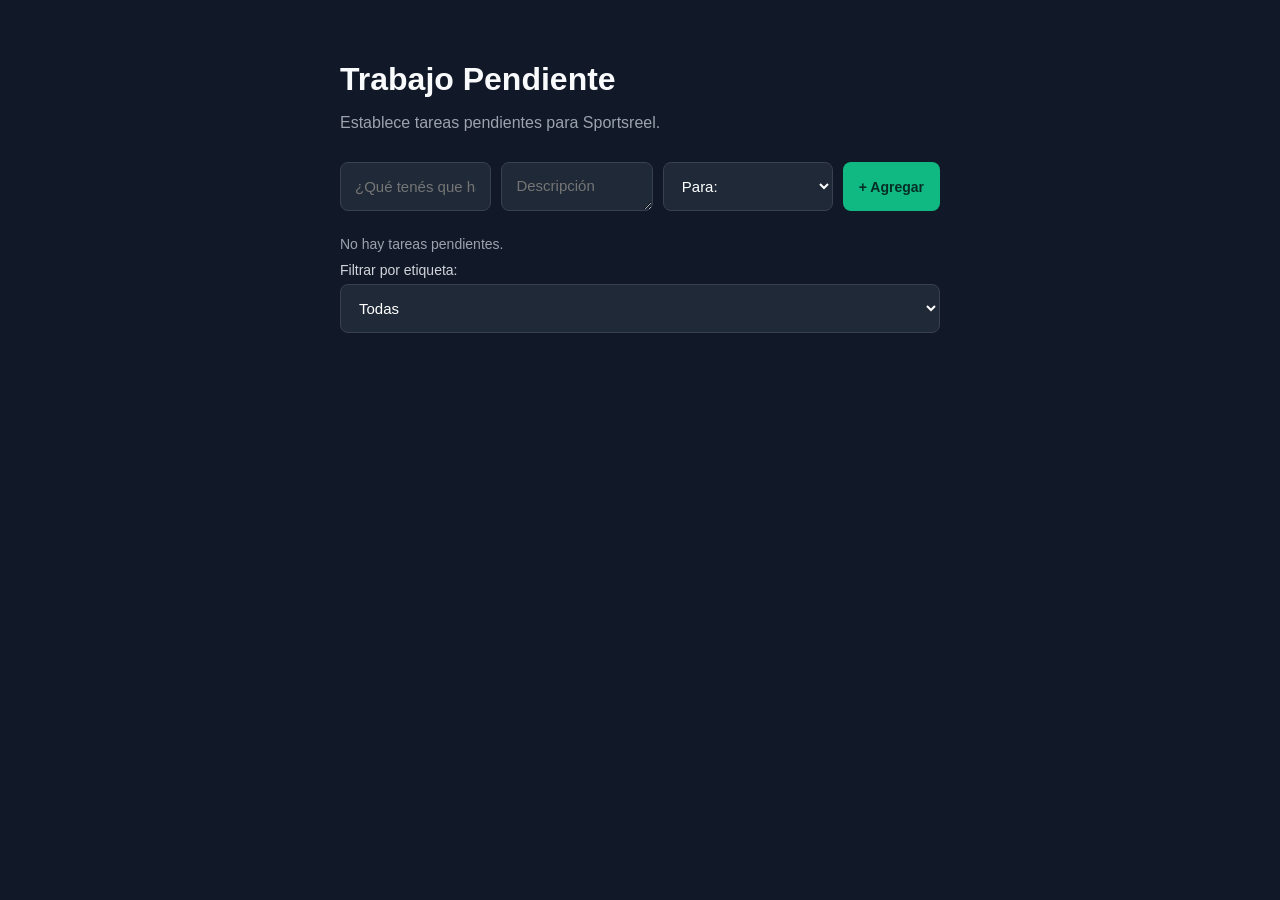
<file: index.html>
<!DOCTYPE html>
<html lang="es">
<head>
    <meta charset="UTF-8">
    <meta name="viewport" content="width=device-width, initial-scale=1.0">
    <meta http-equiv="refresh" content="0; url=tareas.html">
    <meta name="description" content="Administración de tareas, stock y gastos de Sportsreel.">
    <meta property="og:title" content="AdministracionSR">
    <meta property="og:description" content="Administración de tareas, stock y gastos de Sportsreel.">
    <meta property="og:type" content="website">
    <meta property="og:image" content="media/tab.png">
    <meta property="og:image:alt" content="Sportsreel">
    <meta name="twitter:card" content="summary">
    <meta name="twitter:title" content="AdministracionSR">
    <meta name="twitter:description" content="Administración de tareas, stock y gastos de Sportsreel.">
    <meta name="twitter:image" content="media/tab.png">
    <link rel="icon" type="image/png" href="media/tab.png">
    <link rel="apple-touch-icon" href="media/tab.png">
    <title>AdministracionSR</title>
</head>
<body>
    <p>Abriendo AdministracionSR...</p>
    <a href="tareas.html">Si no se abre automáticamente, hacé clic acá.</a>
</body>
</html>
</file>
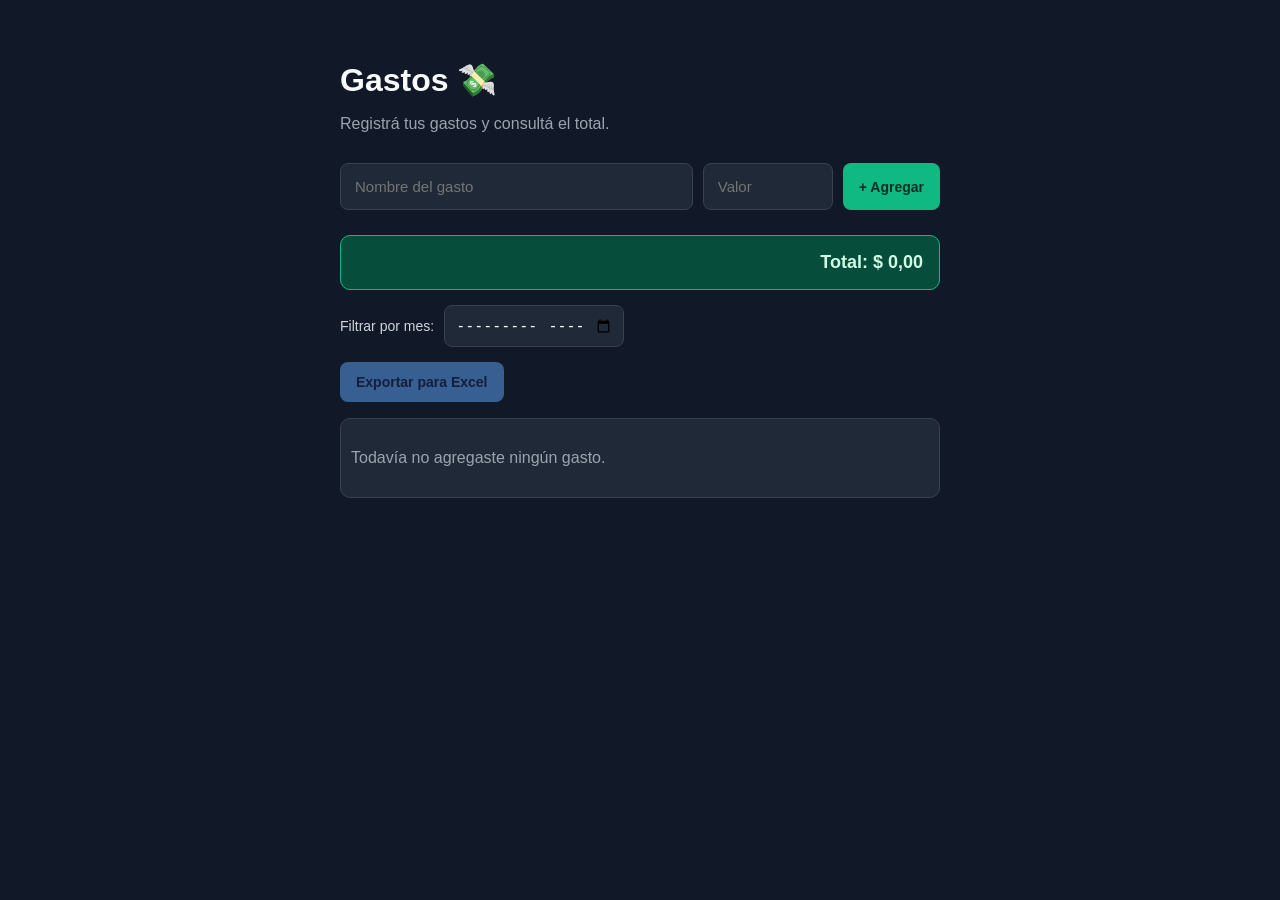
<file: gastos.html>
<!DOCTYPE html>
<html lang="es">
<head>
    <meta charset="UTF-8">
    <meta name="viewport" content="width=device-width, initial-scale=1.0">
    <meta name="description" content="Registro de gastos de Sportsreel.">
    <meta property="og:title" content="Gastos | Sportsreel">
    <meta property="og:description" content="Registro de gastos de Sportsreel.">
    <meta property="og:type" content="website">
    <meta property="og:image" content="media/tab.png">
    <meta property="og:image:alt" content="Sportsreel">
    <meta name="twitter:card" content="summary">
    <meta name="twitter:title" content="Gastos | Sportsreel">
    <meta name="twitter:description" content="Registro de gastos de Sportsreel.">
    <meta name="twitter:image" content="media/tab.png">
    <link rel="icon" type="image/png" href="media/tab.png">
    <link rel="apple-touch-icon" href="media/tab.png">
    <title>Gastos</title>
    <link rel="stylesheet" href="tareas.css">
</head>
<body data-view="expenses">
    <nav class="navbar" aria-label="Navegación principal">
        <button class="menu-toggle" id="menu-toggle" type="button" aria-label="Abrir menú" aria-expanded="false">☰</button>
        <a class="nav-brand" href="tareas.html" aria-label="Sportsreel, ir a tareas">
            <img src="media/Logo.png" alt="Sportsreel">
        </a>
        <div class="nav-links" id="nav-links">
            <a href="tareas.html">Tareas</a>
            <a href="stock.html">Stock</a>
            <a class="active" href="gastos.html">Gastos</a>
        </div>
    </nav>
    <main class="container">
        <h1>Gastos 💸</h1>
        <p class="subtitle">Registrá tus gastos y consultá el total.</p>
        <form class="expense-form" id="expense-form">
            <input type="text" id="expense-name" placeholder="Nombre del gasto" autocomplete="off" required>
            <input type="number" id="expense-value" placeholder="Valor" min="0" step="0.01" aria-label="Valor del gasto" required>
            <button class="add-button" type="submit">+ Agregar</button>
        </form>
        <div class="expense-total" id="expense-total">Total: $0,00</div>
        <div class="expense-filter">
            <label for="expense-month-filter">Filtrar por mes:</label>
            <input type="month" id="expense-month-filter" aria-label="Filtrar gastos por mes">
            <button class="clear-filter-button" id="clear-expense-filter" type="button" hidden>Ver todos</button>
        </div>
        <div class="expense-actions">
            <button class="clear-all-button" id="clear-expenses-button" type="button" hidden>Eliminar todos</button>
            <button class="export-button" id="export-expenses-button" type="button" disabled>Exportar para Excel</button>
        </div>
        <ul id="expense-list"></ul>
    </main>
    <script src="app.js"></script>
</body>
</html>
</file>
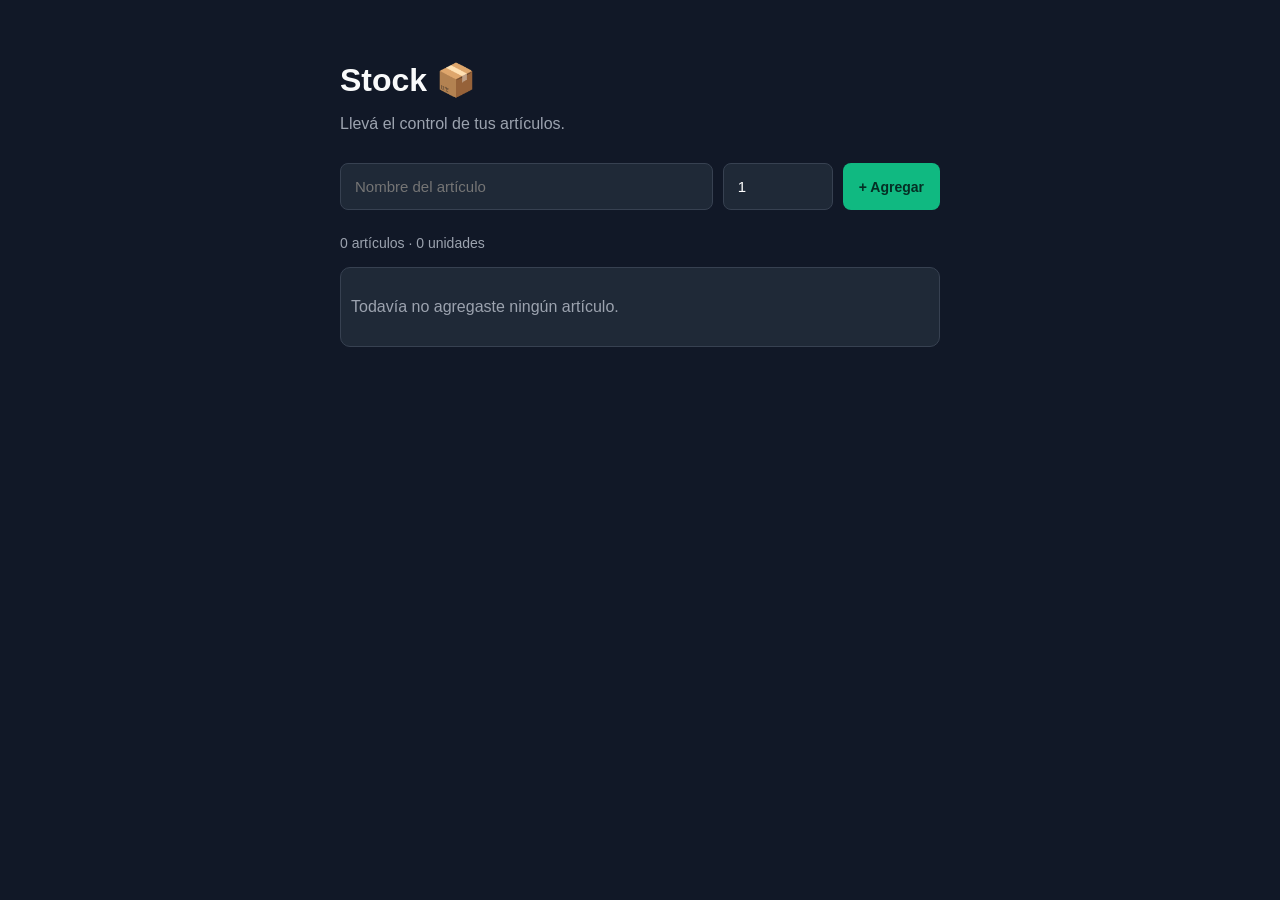
<file: stock.html>
<!DOCTYPE html>
<html lang="es">
<head>
    <meta charset="UTF-8">
    <meta name="viewport" content="width=device-width, initial-scale=1.0">
    <meta name="description" content="Control de stock de Sportsreel.">
    <meta property="og:title" content="Stock | Sportsreel">
    <meta property="og:description" content="Control de stock de Sportsreel.">
    <meta property="og:type" content="website">
    <meta property="og:image" content="media/tab.png">
    <meta property="og:image:alt" content="Sportsreel">
    <meta name="twitter:card" content="summary">
    <meta name="twitter:title" content="Stock | Sportsreel">
    <meta name="twitter:description" content="Control de stock de Sportsreel.">
    <meta name="twitter:image" content="media/tab.png">
    <link rel="icon" type="image/png" href="media/tab.png">
    <link rel="apple-touch-icon" href="media/tab.png">
    <title>Stock</title>
    <link rel="stylesheet" href="tareas.css">
</head>
<body data-view="stock">
    <nav class="navbar" aria-label="Navegación principal">
        <button class="menu-toggle" id="menu-toggle" type="button" aria-label="Abrir menú" aria-expanded="false">☰</button>
        <a class="nav-brand" href="tareas.html" aria-label="Sportsreel, ir a tareas">
            <img src="media/Logo.png" alt="Sportsreel">
        </a>
        <div class="nav-links" id="nav-links">
            <a href="tareas.html">Tareas</a>
            <a class="active" href="stock.html">Stock</a>
            <a href="gastos.html">Gastos</a>
        </div>
    </nav>
    <main class="container">
        <h1>Stock 📦</h1>
        <p class="subtitle">Llevá el control de tus artículos.</p>
        <form class="stock-form" id="stock-form">
            <input type="text" id="stock-name" placeholder="Nombre del artículo" autocomplete="off" required>
            <input type="number" id="stock-quantity" min="1" step="1" value="1" aria-label="Cantidad" required>
            <button class="add-button" type="submit">+ Agregar</button>
        </form>
        <div class="stats" id="stock-stats"></div>
        <ul id="stock-list"></ul>
    </main>
    <script src="app.js"></script>
</body>
</html>
</file>
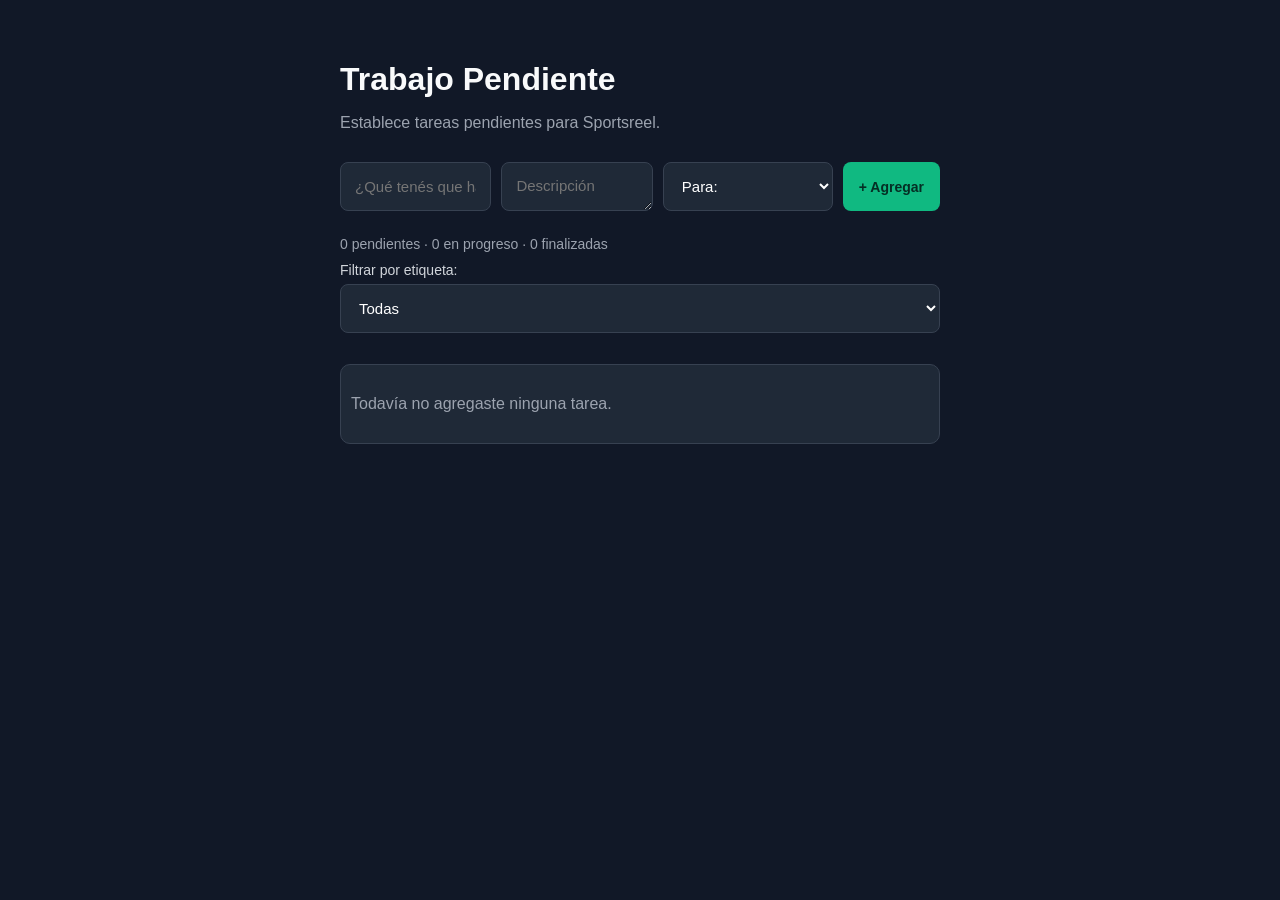
<file: tareas.html>
<!DOCTYPE html>
<html lang="es">
<head>
    <meta charset="UTF-8">
    <meta name="viewport" content="width=device-width, initial-scale=1.0">
    <meta name="description" content="Administración de tareas, stock y gastos de Sportsreel.">
    <meta property="og:title" content="Tareas | Sportsreel">
    <meta property="og:description" content="Administración de tareas, stock y gastos de Sportsreel.">
    <meta property="og:type" content="website">
    <meta property="og:image" content="media/tab.png">
    <meta property="og:image:alt" content="Sportsreel">
    <meta name="twitter:card" content="summary">
    <meta name="twitter:title" content="Tareas | Sportsreel">
    <meta name="twitter:description" content="Administración de tareas, stock y gastos de Sportsreel.">
    <meta name="twitter:image" content="media/tab.png">
    <link rel="icon" type="image/png" href="media/tab.png">
    <link rel="apple-touch-icon" href="media/tab.png">
    <title>Tareas</title>
    <link rel="stylesheet" href="tareas.css">
</head>
<body data-view="tasks">
    <nav class="navbar" aria-label="Navegación principal">
        <button class="menu-toggle" id="menu-toggle" type="button" aria-label="Abrir menú" aria-expanded="false">☰</button>
        <a class="nav-brand" href="tareas.html" aria-label="Sportsreel, ir a tareas">
            <img src="media/Logo.png" alt="Sportsreel">
        </a>
        <div class="nav-links" id="nav-links">
            <a class="active" href="tareas.html">Tareas</a>
            <a href="stock.html">Stock</a>
            <a href="gastos.html">Gastos</a>
        </div>
    </nav>
    <main class="container">
        <h1>Trabajo Pendiente </h1>
        <p class="subtitle">Establece tareas pendientes para Sportsreel.</p>
        <form id="task-form">
            <input type="text" id="task-input" placeholder="¿Qué tenés que hacer?" autocomplete="off" required>
            <textarea id="task-description" placeholder="Descripción" rows="1"></textarea>
            <select id="task-tag" required aria-label="Etiqueta de la tarea">
                <option value="" disabled selected>Para:</option>
                <option value="monkey">Careaga</option>
                <option value="internauta">Grossi</option>
                <option value="suarez">Suarez</option>
            </select>
            <button class="add-button" type="submit">+ Agregar</button>
        </form>
        <div class="stats" id="stats">No hay tareas pendientes.</div>
        <label class="filter-label" for="tag-filter">Filtrar por etiqueta:</label>
        <select class="tag-filter" id="tag-filter" aria-label="Filtrar tareas por etiqueta">
            <option value="all">Todas</option>
            <option value="monkey">Careaga</option>
            <option value="internauta">Grossi</option>
            <option value="suarez">Suarez</option>
        </select>
        <button class="clear-all-button" id="clear-all-button" type="button" hidden>Eliminar todas</button>
        <ul id="task-list"></ul>
    </main>
    <div class="task-modal" id="task-modal" hidden>
        <div class="modal-content" role="dialog" aria-modal="true" aria-labelledby="modal-title">
            <button class="modal-close" id="modal-close" type="button" aria-label="Cerrar descripción">×</button>
            <span class="task-tag" id="modal-tag"></span>
            <h2 id="modal-title"></h2>
            <p class="modal-description" id="modal-description"></p>
            <div class="modal-actions" id="description-view-actions">
                <button class="edit-button" id="edit-description-button" type="button">Editar descripción</button>
            </div>
            <div class="description-edit" id="description-edit" hidden>
                <textarea class="modal-description-input" id="modal-description-input" rows="5" placeholder="Esta tarea no tiene descripción."></textarea>
                <div class="modal-actions">
                    <button class="add-button" id="save-description-button" type="button">Guardar descripción</button>
                    <button class="cancel-button" id="cancel-description-button" type="button">Cancelar</button>
                </div>
            </div>
        </div>
    </div>
    <script src="app.js"></script>
</body>
</html>
</file>
<file: tareas.css>
* {
    box-sizing: border-box;
}

body {
    margin: 0;
    padding: 40px 20px;
    font-family: Arial, sans-serif;
    background: #111827;
    color: #f9fafb;
}

.navbar {
    align-items: center;
    background: #1f2937;
    border-bottom: 1px solid #374151;
    display: none;
    justify-content: space-around;
    margin: -40px -20px 40px;
    padding: 16px 20px;
    position: sticky;
    top: 0;
    z-index: 5;
}

.nav-brand {
    display: flex;
    flex: 0 0 auto;
    line-height: 0;
}

.nav-brand img {
    display: block;
    height: auto;
    max-width: 180px;
    width: 28vw;
}

.nav-links {
    display: flex;
    gap: 24px;
}

.navbar a {
    color: #d1d5db;
    font-weight: bold;
    text-decoration: none;
}

.navbar a:hover,
.navbar a.active {
    color: #34d399;
}

.menu-toggle {
    background: transparent;
    color: #f9fafb;
    display: none;
    font-size: 24px;
    padding: 2px 8px;
}

.container {
    max-width: 600px;
    margin: 0 auto;
}

.stock-section {
    border-top: 1px solid #374151;
    margin-top: 60px;
    padding-top: 40px;
    scroll-margin-top: 70px;
}

#tasks-section {
    scroll-margin-top: 70px;
}

h1 {
    margin-bottom: 8px;
}

.subtitle {
    color: #9ca3af;
    margin-bottom: 30px;
}

form {
    display: flex;
    gap: 10px;
    margin-bottom: 25px;
}

input,
select,
textarea {
    flex: 1;
    min-width: 0;
    padding: 14px;
    border: 1px solid #374151;
    border-radius: 8px;
    background: #1f2937;
    color: white;
    font-size: 15px;
}

textarea {
    font-family: inherit;
    resize: vertical;
}

select {
    flex: 0 0 170px;
}

#stock-quantity {
    flex: 0 0 110px;
}

#expense-value {
    flex: 0 0 130px;
}

button {
    padding: 12px 16px;
    border: none;
    border-radius: 8px;
    cursor: pointer;
    font-size: 14px;
}

.add-button {
    background: #10b981;
    color: #052e24;
    font-weight: bold;
}

.add-button:hover {
    background: #34d399;
}

.stats {
    color: #9ca3af;
    font-size: 14px;
    margin-bottom: 10px;
}

.filter-label {
    color: #d1d5db;
    display: block;
    font-size: 14px;
    margin-bottom: 6px;
}

.tag-filter {
    margin-bottom: 15px;
    width: 100%;
}

.clear-all-button {
    background: transparent;
    color: #f87171;
    margin-bottom: 15px;
    padding: 6px 0;
}

.clear-all-button:hover {
    color: #fca5a5;
}

ul {
    list-style: none;
    padding: 0;
}

li {
    display: flex;
    align-items: center;
    gap: 12px;
    padding: 16px;
    margin-bottom: 10px;
    border: 1px solid #374151;
    border-radius: 10px;
    background: #1f2937;
}

.task-item {
    cursor: pointer;
}

.task-item:hover,
.task-item:focus-visible {
    border-color: #6b7280;
    outline: none;
}

.task-item.status-pending {
    background: #1f2937;
}

.task-item.status-in-progress {
    background: #4a3518;
    border-color: #a16207;
}

.task-item.status-completed {
    background: #123c35;
    border-color: #047857;
}

.task-text {
    font-weight: bolder;
    font-family: roboto, sans-serif;
    flex: 1;
    overflow-wrap: anywhere;
    font-size: 16px;
}

.task-status {
    flex: 0 0 auto;
    padding: 8px;
    width: 135px;
}

.task-status.status-pending {
    background: #1f2937;
    border-color: #6b7280;
    color: #f9fafb;
}

.task-status.status-in-progress {
    background: #4a3518;
    border-color: #a16207;
    color: #fef3c7;
}

.task-status.status-completed {
    background: #123c35;
    border-color: #047857;
    color: #d1fae5;
}

.task-tag {
    border-radius: 999px;
    color: #111827;
    font-size: 12px;
    font-weight: bold;
    padding: 5px 9px;
    white-space: nowrap;
}

.task-tag.monkey {
    background: #fbbf24;
}

.task-tag.internauta {
    background: #60a5fa;
}

.task-tag.suarez {
    background: #f472b6;
}

li.completed .task-text {
    text-decoration: line-through;
    color: #6b7280;
}

.delete-button {
    background: transparent;
    color: #f87171;
    padding: 6px;
}

.delete-button:hover {
    background: #374151;
}

.empty {
    color: #9ca3af;
    text-align: center;
    padding: 30px 10px;
}

.stock-item {
    gap: 16px;
}

.stock-name {
    flex: 1;
    overflow-wrap: anywhere;
}

.quantity-controls {
    align-items: center;
    display: flex;
    gap: 8px;
}

.quantity-button {
    background: #374151;
    color: #f9fafb;
    font-size: 18px;
    line-height: 1;
    padding: 6px 10px;
}

.quantity-button:hover {
    background: #4b5563;
}

.quantity-value {
    min-width: 28px;
    text-align: center;
}

.expense-total {
    background: #064e3b;
    border: 1px solid #10b981;
    border-radius: 10px;
    color: #d1fae5;
    font-size: 18px;
    font-weight: bold;
    margin-bottom: 15px;
    padding: 16px;
    text-align: right;
}

.expense-filter {
    align-items: center;
    display: flex;
    gap: 10px;
    margin-bottom: 15px;
}

.expense-filter label {
    color: #d1d5db;
    font-size: 14px;
}

.expense-filter input {
    flex: 0 1 180px;
    padding: 10px;
}

.clear-filter-button {
    background: transparent;
    color: #60a5fa;
    padding: 6px 0;
}

.clear-filter-button:hover {
    color: #93c5fd;
}

.expense-actions {
    display: flex;
    gap: 14px;
    margin-bottom: 15px;
}

.expense-actions .clear-all-button {
    margin-bottom: 0;
}

.export-button {
    background: #60a5fa;
    color: #172554;
    font-weight: bold;
}

.export-button:hover:not(:disabled) {
    background: #93c5fd;
}

.export-button:disabled {
    cursor: not-allowed;
    opacity: 0.5;
}

.expense-item {
    gap: 16px;
}

.expense-name {
    flex: 1;
    overflow-wrap: anywhere;
}

.expense-date {
    color: #9ca3af;
    font-size: 13px;
    white-space: nowrap;
}

.expense-value {
    color: #fbbf24;
    font-weight: bold;
    white-space: nowrap;
}

.task-modal {
    align-items: center;
    background: rgb(0 0 0 / 65%);
    display: flex;
    inset: 0;
    justify-content: center;
    padding: 20px;
    position: fixed;
    z-index: 10;
}

.task-modal[hidden] {
    display: none;
}

.modal-content {
    background: #1f2937;
    border: 1px solid #374151;
    border-radius: 12px;
    max-width: 500px;
    padding: 28px;
    position: relative;
    width: 100%;
}

.modal-content h2 {
    margin: 16px 0 10px;
    overflow-wrap: anywhere;
}

.modal-description {
    color: #d1d5db;
    line-height: 1.5;
    margin: 0 0 18px;
    overflow-wrap: anywhere;
    white-space: pre-wrap;
}

.modal-actions {
    display: flex;
    gap: 10px;
    justify-content: flex-end;
}

.edit-button {
    background: #374151;
    color: #f9fafb;
}

.edit-button:hover,
.cancel-button:hover {
    background: #4b5563;
}

.description-edit[hidden],
.modal-actions[hidden] {
    display: none;
}

.modal-description-input {
    display: block;
    margin-bottom: 18px;
    min-height: 120px;
    width: 100%;
}

.cancel-button {
    background: #374151;
    color: #f9fafb;
}

.modal-close {
    background: transparent;
    color: #d1d5db;
    font-size: 24px;
    line-height: 1;
    padding: 4px 8px;
    position: absolute;
    right: 10px;
    top: 10px;
}

.modal-close:hover {
    background: #374151;
}

@media (max-width: 450px) {
    body {
        padding: 25px 15px;
    }

    .navbar {
        flex-wrap: wrap;
        gap: 10px;
        margin: -25px -15px 25px;
        padding: 12px 15px;
        position: sticky;
    }

    .menu-toggle {
        display: block;
        order: 1;
    }

    

    .nav-brand img {
        max-width: 145px;
        width: 42vw;
    }

    .nav-links {
        display: none;
        flex-direction: column;
        gap: 14px;
        order: 3;
        padding: 4px 8px 8px;
        width: 100%;
    }

    .nav-links.open {
        display: flex;
    }

    form {
        flex-direction: column;
    }

    .task-item {
        align-items: center;
        flex-wrap: wrap;
        gap: 10px;
    }

    .task-item .task-text {
        flex: 0 0 100%;
        width: 100%;
    }

    .task-item .task-status {
        flex: 1 1 135px;
        width: auto;
    }

    .task-item .delete-button {
        margin-left: auto;
    }

    select {
        flex-basis: auto;
    }

    #stock-quantity {
        flex-basis: auto;
    }

    #expense-value {
        flex-basis: auto;
    }

    .stock-item {
        align-items: flex-start;
        flex-wrap: wrap;
    }

    .stock-name {
        flex-basis: calc(100% - 16px);
    }

    .stock-item .delete-button {
        margin-left: auto;
    }

    .add-button {
        padding: 14px;
    }
}
</file>
